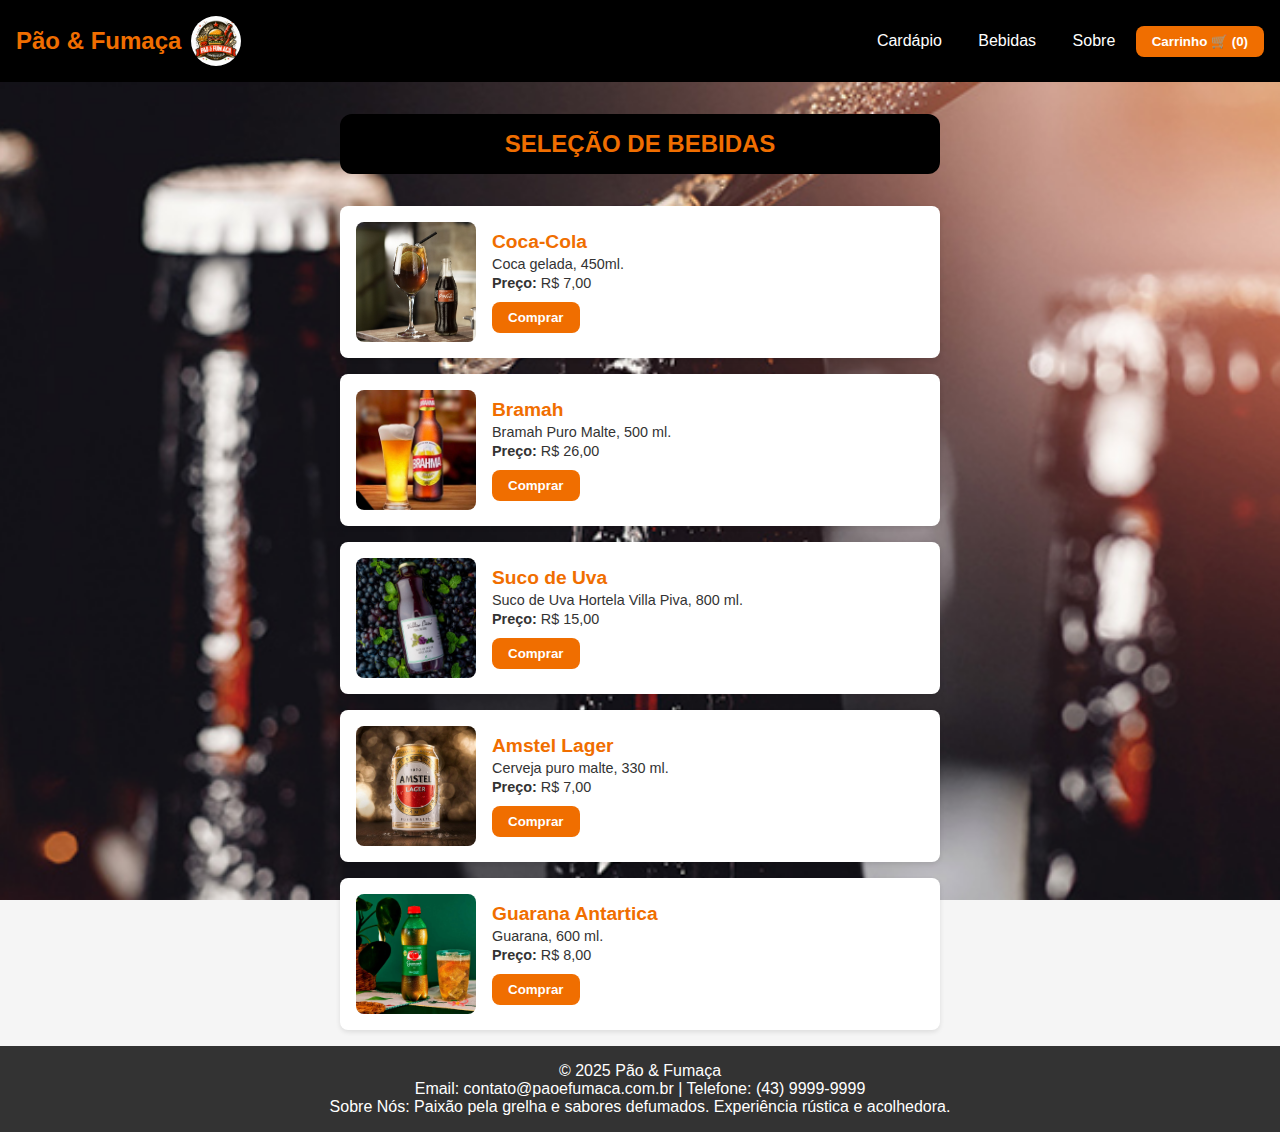
<file: index-bebidas.html>
<!DOCTYPE html>
 <html lang="pt-BR">
 <head>
     <meta charset="UTF-8">
     <meta name="viewport" content="width=device-width, initial-scale=1.0">
     <title>Seleção de Lanches - Pão & Fumaça</title>
     <link rel="stylesheet" href="style.css">
     <meta name="description" content="Pão & Fumaça - Melhor hambúrguer artesanal em Londrina. Confira nosso cardápio e faça seu pedido!">
     <meta name="keywords" content="hambúrguer, artesanal, londrina, cheddar, bacon, picanha, pão & fumaça">
 </head>
 <body>
     <!-- Cabeçalho -->
     <header class="header">
         <div class="logo-container">
             <h1 class="logo">Pão & Fumaça</h1>
             <img src="img/logo for Pão & Fumaça hamburger restaurant.png" alt="Logo Pão & Fumaça" class="logo-img">
         </div>
         <nav class="navbar">
             <a href="index.html">Cardápio</a>
             <a href="index-bebidas.html">Bebidas</a>
             <a href="index-sobre.html">Sobre</a>
             <button id="carrinho-btn" class="btn-carrinho">Carrinho 🛒 (<span id="carrinho-quantidade">0</span>)</button>
         </nav>
     </header>
 
 
     <!-- Seção Seleção de Lanches -->
     <main>
         <section id="cardapio">
             <!-- Barra estilizada centralizada com o texto -->
             <div class="titulo-barra">
                 <span>Seleção de Bebidas</span>
             </div>
 
              <!-- Modal do Carrinho -->
 <div id="carrinho-modal" class="modal">
     <div class="modal-content">
         <span class="close-btn">&times;</span>
         <h2>Itens no Carrinho</h2>
         <ul id="carrinho-itens">
             <!-- Itens do carrinho serão adicionados aqui dinamicamente -->
         </ul>
         <p id="total-carrinho"><strong>Total:</strong> R$ 0,00</p>
         <button id="finalizar-compra" class="btn-finalizar">Finalizar Compra</button>
     </div>
 </div>
 
             <!-- Item 1 -->
             <div class="item-consumiveis">
                 <img src="img/WhatsApp Image 2025-03-11 at 21.48.08 (2).jpeg" alt="Coca-Cola">
                 <div class="info">
                     <h3>Coca-Cola</h3>
                     <p>Coca gelada, 450ml.</p>
                     <p><strong>Preço:</strong> R$ 7,00</p>
                     <button class="btn-comprar" data-nome="Coca gelada, 450ml" data-preco="7.00">Comprar</button>
                 </div>
             </div>
             <!-- Item 2 -->
             <div class="item-consumiveis">
                 <img src="img/WhatsApp Image 2025-03-11 at 21.48.08.jpeg" alt="Bramah">
                 <div class="info">
                     <h3>Bramah</h3>
                     <p>Bramah Puro Malte, 500 ml.</p>
                     <p><strong>Preço:</strong> R$ 26,00</p>
                     <button class="btn-comprar" data-nome="Bramah Puro Malte, 500 ml" data-preco="26.00">Comprar</button>
                 </div>
             </div>
             <!-- Item 3 -->
             <div class="item-consumiveis">
                 <img src="img.bebidas/suco-de-uva-com-hortela-villa-piva-1-litro-2-1000x1000.jpg" alt="Suco de Uva">
                 <div class="info">
                     <h3>Suco de Uva</h3>
                     <p>Suco de Uva Hortela Villa Piva, 800 ml.</p>
                     <p><strong>Preço:</strong> R$ 15,00</p>
                     <button class="btn-comprar" data-nome="Suco de Uva Hortela Villa Piva, 800 ml" data-preco="15.00">Comprar</button>
                 </div>
             </div>
             <!-- Novo item ajustado -->
             <div class="item-consumiveis">
                 <img src="img.bebidas/25a8e528f1fc51c2408bab4bfe09cd36.jpg" alt="Amstel Lager">
                 <div class="info">
                     <h3>Amstel Lager</h3>
                     <p>Cerveja puro malte, 330 ml.</p>
                     <p><strong>Preço:</strong> R$ 7,00</p>
                     <button class="btn-comprar" data-nome="Cerveja puro malte, 330 ml" data-preco="7.00">Comprar</button>
                 </div>
             </div>
             <div class="item-consumiveis">
                 <img src="img.bebidas/refrigerante-guarana-antarctica-garrafa-600ml-2.webp" alt="Picanha na Brasa">
                 <div class="info">
                     <h3>Guarana Antartica</h3>
                     <p>Guarana, 600 ml.</p>
                     <p><strong>Preço:</strong> R$ 8,00</p>
                     <button class="btn-comprar" data-nome="Guarana, 600 ml" data-preco="8.00">Comprar</button>
                 </div>
         </section>
     </main>
 
     <!-- Rodapé -->
     <footer class="footer">
         <p>© 2025 Pão & Fumaça</p>
         <p>Email: contato@paoefumaca.com.br | Telefone: (43) 9999-9999</p>
         <p>Sobre Nós: Paixão pela grelha e sabores defumados. Experiência rústica e acolhedora.</p>
     </footer>
 </body>
 </html>
 
 <script>
     const carrinho = [];
     const carrinhoQuantidade = document.getElementById('carrinho-quantidade');
 
     // Função para adicionar itens ao carrinho
     function adicionarAoCarrinho(nome, preco) {
         carrinho.push({ nome, preco });
         atualizarCarrinho();
     }
 
     // Atualizar a quantidade de itens no carrinho
     function atualizarCarrinho() {
         carrinhoQuantidade.textContent = carrinho.length;
     }
 
     // Adicionar evento aos botões de compra
     const botoesComprar = document.querySelectorAll('.btn-comprar');
     botoesComprar.forEach(botao => {
         botao.addEventListener('click', () => {
             const nome = botao.getAttribute('data-nome');
             const preco = botao.getAttribute('data-preco');
             adicionarAoCarrinho(nome, preco);
         });
     });
 </script>
 
 
 <script>
     const carrinhoModal = document.getElementById('carrinho-modal');
     const carrinhoBtn = document.getElementById('carrinho-btn');
     const closeBtn = document.querySelector('.close-btn');
     const carrinhoItens = document.getElementById('carrinho-itens');
     const totalCarrinho = document.getElementById('total-carrinho');
 
     // Mostrar o modal do carrinho
     carrinhoBtn.addEventListener('click', () => {
         atualizarModal();
         carrinhoModal.style.display = 'flex';
     });
 
     // Fechar o modal
     closeBtn.addEventListener('click', () => {
         carrinhoModal.style.display = 'none';
     });
 
     // Fechar o modal ao clicar fora do conteúdo
     window.addEventListener('click', (event) => {
         if (event.target === carrinhoModal) {
             carrinhoModal.style.display = 'none';
         }
     });
 
     // Atualizar o modal com os itens do carrinho
     function atualizarModal() {
         carrinhoItens.innerHTML = ''; // Limpar lista de itens
         let total = 0;
 
         carrinho.forEach(item => {
             const li = document.createElement('li');
             li.innerHTML = `${item.nome} - R$ ${parseFloat(item.preco).toFixed(2)}`;
             carrinhoItens.appendChild(li);
             total += parseFloat(item.preco);
         });
 
         totalCarrinho.innerHTML = `<strong>Total:</strong> R$ ${total.toFixed(2)}`;
     }
 </script>
 
 <script>
     const finalizarCompraBtn = document.getElementById('finalizar-compra');
 
     // Função para finalizar a compra
     finalizarCompraBtn.addEventListener('click', () => {
         if (carrinho.length === 0) {
             alert("O carrinho está vazio. Adicione itens antes de finalizar a compra!");
             return;
         }
 
         // Exibe a mensagem de confirmação
         alert("Compra realizada com sucesso! Obrigado por escolher a Pão & Fumaça. 🍔✨");
 
         // Limpa o carrinho
         carrinho.length = 0; // Esvazia o array
         atualizarCarrinho(); // Atualiza o indicador no cabeçalho
         carrinhoItens.innerHTML = ''; // Limpa os itens do modal
         totalCarrinho.innerHTML = '<strong>Total:</strong> R$ 0,00'; // Reseta o total
 
         // Fecha o modal
         carrinhoModal.style.display = 'none';
     });
 </script>
 
 <script>
     function atualizarModal() {
     carrinhoItens.innerHTML = ''; // Limpar lista de itens
     let total = 0;
 
     carrinho.forEach((item, index) => {
         // Criar um elemento <li> para cada item
         const li = document.createElement('li');
         li.innerHTML = `
             ${item.nome} - R$ ${parseFloat(item.preco).toFixed(2)}
             <button class="btn-remover" data-index="${index}">Remover</button>
         `;
         carrinhoItens.appendChild(li);
 
         // Calcular o total
         total += parseFloat(item.preco);
     });
 
     totalCarrinho.innerHTML = `<strong>Total:</strong> R$ ${total.toFixed(2)}`;
 
     // Adicionar eventos aos botões de remover
     const botoesRemover = document.querySelectorAll('.btn-remover');
     botoesRemover.forEach(botao => {
         botao.addEventListener('click', (e) => {
             const index = e.target.getAttribute('data-index');
             removerDoCarrinho(index);
         });
     });
 }
 
 function removerDoCarrinho(index) {
     carrinho.splice(index, 1); // Remove o item do array pelo índice
     atualizarCarrinho(); // Atualiza o contador de itens no cabeçalho
     atualizarModal(); // Atualiza a exibição do modal
 }
 
 </script>
</file>
<file: style.css>
/* Reset básico */
* {
    margin: 0;
    padding: 0;
    box-sizing: border-box;
}

/* Corpo */
body {
    font-family: Arial, sans-serif;
    background-color: #f5f5f5;
    color: #333;
}

/* Cabeçalho */
.header {
    display: flex;
    justify-content: space-between;
    align-items: center;
    background-color: #000;
    color: #fff;
    padding: 1rem;
}

.logo {
    font-size: 1.5rem;
    color: #f06e00;
}

.navbar a {
    color: #fff;
    text-decoration: none;
    margin: 0 1rem;
}

.navbar a:hover {
    color: #f06e00;
}

/* Cardápio */
.item-consumiveis {
    display: flex;
    align-items: center;
    background: #fff;
    margin: 1rem auto;
    padding: 1rem;
    border-radius: 8px;
    box-shadow: 0 2px 5px rgba(0, 0, 0, 0.1);
    max-width: 600px;
}

.item-consumiveis img {
    width: 120px;
    height: 120px;
    border-radius: 8px;
    margin-right: 1rem;
    object-fit: cover; /* Ajusta a imagem para caber perfeitamente */
}

.info h3 {
    color: #f06e00;
    font-size: 1.2rem;
}

.info p {
    margin: 0.2rem 0;
    font-size: 0.9rem;
}

/* Rodapé */
.footer {
    text-align: center;
    background-color: #333;
    color: #fff;
    padding: 1rem;
}
/* Barra estilizada */
.titulo-barra {
    display: flex;
    justify-content: center;
    align-items: center;
    background-color: #000; /* Preto */
    color: #fff;
    padding: 1rem;
    border-radius: 12px;
    margin: 2rem auto;
    max-width: 600px;
}

.titulo-barra span {
    font-size: 1.5rem;
    font-weight: bold;
    text-transform: uppercase;
    color: #f06e00; /* Laranja rústico */
}
/* Estilos do logo */
.logo-container {
    display: flex;
    align-items: center;
}

.logo-img {
    width: 50px; /* Ajuste conforme necessário */
    height: auto;
    margin-left: 10px;
    border-radius: 50%;
}

HEAD
.item-bebidas img {
    width: 120px;
    height: 120px;
    border-radius: 8px;
    margin-right: 1rem;
    object-fit: cover; /* Ajusta a imagem para caber perfeitamente das bebidas*/
}

body {
    background-image: url(img.bebidas/como_armazenar_as_cervejas_para_o_churrasco_2020-01-28.jpg); /* Substitua 'sua-imagem.jpg' pelo nome da imagem da bebida */
    background-size: cover; /* Faz a imagem cobrir todo o fundo */
    background-repeat: no-repeat; /* Não repete a imagem */
    background-attachment: fixed; 
    background-position: center; /* Centraliza a imagem */
    background-color: #000; /* Cor de fundo de fallback */                                                                                                           
}
/* Estilo da seção com fundo de imagem e conteúdo em caixa branca */
.sobre-nos {
    background-image: url('img/front-view-burgers-stand.jpg'); /* Caminho da imagem */
    background-size: cover; /* A imagem cobre toda a área */
    background-position: center; /* Centraliza a imagem */
    padding: 4rem 2rem; /* Espaçamento interno */
    margin: 2rem auto; /* Centraliza no layout */
    border-radius: 12px; /* Bordas arredondadas para a seção */
    box-shadow: 0 2px 5px rgba(0, 0, 0, 0.1); /* Sombra sutil */
    position: relative; /* Necessário para o efeito de sobreposição */
}

/* Caixa branca para o conteúdo */
.sobre-content {
    background-color: rgba(255, 255, 255, 0.9); /* Fundo branco semitransparente */
    padding: 2rem;
    border-radius: 12px; /* Bordas arredondadas */
    box-shadow: 0 2px 5px rgba(0, 0, 0, 0.2); /* Sombra mais visível */
    max-width: 800px;
    margin: 0 auto;
}

/* Texto e botão continuam */
.sobre-content h2 {
    color: #f06e00;
    font-size: 1.8rem;
    text-align: center;
    margin-bottom: 1rem;
}

.sobre-content p {
    color: #333;
    font-size: 1rem;
    line-height: 1.6;
    margin-bottom: 1rem;
    text-align: justify;
}

.btn-voltar {
    display: inline-block;
    margin-top: 1rem;
    padding: 0.5rem 1rem;
    color: #fff;
    background-color: #f06e00;
    border-radius: 8px;
    text-decoration: none;
    font-weight: bold;
    text-align: center;
    box-shadow: 0 2px 4px rgba(0, 0, 0, 0.2);
    transition: background-color 0.3s;
}

.btn-voltar:hover {
    background-color: #d85b00;
}


/* Estilo do botão Carrinho */
.btn-carrinho {
    background-color: #f06e00;
    color: #fff;
    border: none;
    padding: 0.5rem 1rem;
    border-radius: 8px;
    cursor: pointer;
    font-weight: bold;
}

.btn-carrinho:hover {
    background-color: #d85b00;
}

/* Estilo do botão Comprar */
.btn-comprar {
    background-color: #f06e00;
    color: #fff;
    border: none;
    padding: 0.5rem 1rem;
    border-radius: 8px;
    cursor: pointer;
    font-weight: bold;
    margin-top: 0.5rem;
}

.btn-comprar:hover {
    background-color: #d85b00;
}
/* Estilo do Modal */
.modal {
    display: none; /* Inicialmente escondido */
    position: fixed;
    top: 0;
    left: 0;
    width: 100%;
    height: 100%;
    background-color: rgba(0, 0, 0, 0.5); /* Fundo escuro semitransparente */
    z-index: 1000;
    justify-content: center;
    align-items: center;
}

/* Conteúdo do Modal */
.modal-content {
    background-color: #fff;
    padding: 2rem;
    border-radius: 8px;
    max-width: 500px;
    width: 90%;
    position: relative;
    text-align: center;
    box-shadow: 0 4px 8px rgba(0, 0, 0, 0.2);
}

/* Botão de fechar */
.close-btn {
    position: absolute;
    top: 1rem;
    right: 1rem;
    font-size: 1.5rem;
    cursor: pointer;
    color: #f06e00;
}

/* Lista de itens */
#carrinho-itens {
    list-style: none;
    padding: 0;
    margin: 1rem 0;
    text-align: left;
}

#carrinho-itens li {
    padding: 0.5rem 0;
    border-bottom: 1px solid #ddd;
    display: flex;
    justify-content: space-between;
}

#total-carrinho {
    margin-top: 1rem;
    font-size: 1.2rem;
    font-weight: bold;
}

.btn-finalizar {
    margin-top: 1rem;
    padding: 0.5rem 1rem;
    background-color: #f06e00;
    color: #fff;
    border: none;
    border-radius: 8px;
    font-weight: bold;
    cursor: pointer;
    transition: background-color 0.3s;
}

.btn-finalizar:hover {
    background-color: #d85b00;
}

/* Responsividade para telas menores (largura máxima de 768px) */
@media screen and (max-width: 768px) {
    /* Ajuste do corpo */
    body {
        font-size: 14px; /* Fonte menor para caber melhor em telas pequenas */
    }

    /* Cabeçalho */
    .header {
        flex-direction: column; /* Organiza o cabeçalho em coluna */
        align-items: flex-start; /* Alinha à esquerda */
        padding: 1rem 0.5rem;
    }

    .logo-container {
        margin-bottom: 1rem;
    }

    .navbar a {
        display: block; /* Links ocupam toda a linha */
        margin: 0.5rem 0; /* Espaçamento entre os links */
    }

    .btn-carrinho {
        width: 100%; /* Botão ocupa toda a largura em telas pequenas */
        margin-top: 1rem;
    }

    /* Cardápio */
    .item-lanche {
        flex-direction: column; /* Empilha o conteúdo verticalmente */
        align-items: center; /* Centraliza os itens */
        text-align: center; /* Alinha o texto */
    }

    .item-lanche img {
        margin: 0 0 1rem 0; /* Espaçamento inferior */
        width: 100%; /* Imagens ocupam toda a largura */
    }

    .info h3 {
        font-size: 1.2rem; /* Ajusta o tamanho do texto */
    }

    .btn-comprar {
        width: 100%; /* Botão ocupa toda a largura */
        margin-top: 1rem;
    }

    /* Seção Sobre Nós */
    .sobre-content {
        padding: 1.5rem; /* Ajusta o padding para telas menores */
    }

    /* Modal */
    .modal-content {
        width: 90%; /* Reduz o tamanho do modal */
    }
}

/* Responsividade para telas bem pequenas (largura máxima de 480px) */
@media screen and (max-width: 480px) {
    /* Ajuste geral do texto */
    body {
      font-size: 12px; /* Fonte ainda menor para caber em telas muito pequenas */
    }
  
    /* Títulos */
    h1, h2, h3 {
      font-size: 1.2rem; /* Ajusta os títulos para evitar que ocupem muito espaço */
    }
  
    /* Modal */
    .modal-content {
      padding: 1rem;
    }
  }

  /* Reset básico */
* {
    margin: 0;
    padding: 0;
    box-sizing: border-box;
}

/* Corpo */
body {
    font-family: Arial, sans-serif;
    background-color: #f5f5f5;
    color: #333;
}

/* Cabeçalho */
.header {
    display: flex;
    justify-content: space-between;
    align-items: center;
    background-color: #000;
    color: #fff;
    padding: 1rem;
}

.logo {
    font-size: 1.5rem;
    color: #f06e00;
}

.navbar a {
    color: #fff;
    text-decoration: none;
    margin: 0 1rem;
}

.navbar a:hover {
    color: #f06e00;
}

/* Cardápio */
.item-lanche {
    display: flex;
    align-items: center;
    background: #fff;
    margin: 1rem auto;
    padding: 1rem;
    border-radius: 8px;
    box-shadow: 0 2px 5px rgba(0, 0, 0, 0.1);
    max-width: 600px;
}

.item-lanche img {
    width: 120px;
    height: 120px;
    border-radius: 8px;
    margin-right: 1rem;
    object-fit: cover; /* Ajusta a imagem para caber perfeitamente */
}

.info h3 {
    color: #f06e00;
    font-size: 1.2rem;
}

.info p {
    margin: 0.2rem 0;
    font-size: 0.9rem;
}

/* Rodapé */
.footer {
    text-align: center;
    background-color: #333;
    color: #fff;
    padding: 1rem;
}
/* Barra estilizada */
.titulo-barra {
    display: flex;
    justify-content: center;
    align-items: center;
    background-color: #000; /* Preto */
    color: #fff;
    padding: 1rem;
    border-radius: 12px;
    margin: 2rem auto;
    max-width: 600px;
}

.titulo-barra span {
    font-size: 1.5rem;
    font-weight: bold;
    text-transform: uppercase;
    color: #f06e00; /* Laranja rústico */
}
/* Estilos do logo */
.logo-container {
    display: flex;
    align-items: center;
}

.logo-img {
    width: 50px; /* Ajuste conforme necessário */
    height: auto;
    margin-left: 10px;
}

/* Estilo da seção com fundo de imagem e conteúdo em caixa branca */
.sobre-nos {
    background-image: url('img/front-view-burgers-stand.jpg'); /* Caminho da imagem */
    background-size: cover; /* A imagem cobre toda a área */
    background-position: center; /* Centraliza a imagem */
    padding: 4rem 2rem; /* Espaçamento interno */
    margin: 2rem auto; /* Centraliza no layout */
    border-radius: 12px; /* Bordas arredondadas para a seção */
    box-shadow: 0 2px 5px rgba(0, 0, 0, 0.1); /* Sombra sutil */
    position: relative; /* Necessário para o efeito de sobreposição */
}

/* Caixa branca para o conteúdo */
.sobre-content {
    background-color: rgba(255, 255, 255, 0.9); /* Fundo branco semitransparente */
    padding: 2rem;
    border-radius: 12px; /* Bordas arredondadas */
    box-shadow: 0 2px 5px rgba(0, 0, 0, 0.2); /* Sombra mais visível */
    max-width: 800px;
    margin: 0 auto;
}

/* Texto e botão continuam */
.sobre-content h2 {
    color: #f06e00;
    font-size: 1.8rem;
    text-align: center;
    margin-bottom: 1rem;
}

.sobre-content p {
    color: #333;
    font-size: 1rem;
    line-height: 1.6;
    margin-bottom: 1rem;
    text-align: justify;
}

.btn-voltar {
    display: inline-block;
    margin-top: 1rem;
    padding: 0.5rem 1rem;
    color: #fff;
    background-color: #f06e00;
    border-radius: 8px;
    text-decoration: none;
    font-weight: bold;
    text-align: center;
    box-shadow: 0 2px 4px rgba(0, 0, 0, 0.2);
    transition: background-color 0.3s;
}

.btn-voltar:hover {
    background-color: #d85b00;
}


/* Estilo do botão Carrinho */
.btn-carrinho {
    background-color: #f06e00;
    color: #fff;
    border: none;
    padding: 0.5rem 1rem;
    border-radius: 8px;
    cursor: pointer;
    font-weight: bold;
}

.btn-carrinho:hover {
    background-color: #d85b00;
}

/* Estilo do botão Comprar */
.btn-comprar {
    background-color: #f06e00;
    color: #fff;
    border: none;
    padding: 0.5rem 1rem;
    border-radius: 8px;
    cursor: pointer;
    font-weight: bold;
    margin-top: 0.5rem;
}

.btn-comprar:hover {
    background-color: #d85b00;
}
/* Estilo do Modal */
.modal {
    display: none; /* Inicialmente escondido */
    position: fixed;
    top: 0;
    left: 0;
    width: 100%;
    height: 100%;
    background-color: rgba(0, 0, 0, 0.5); /* Fundo escuro semitransparente */
    z-index: 1000;
    justify-content: center;
    align-items: center;
}

/* Conteúdo do Modal */
.modal-content {
    background-color: #fff;
    padding: 2rem;
    border-radius: 8px;
    max-width: 500px;
    width: 90%;
    position: relative;
    text-align: center;
    box-shadow: 0 4px 8px rgba(0, 0, 0, 0.2);
}

/* Botão de fechar */
.close-btn {
    position: absolute;
    top: 1rem;
    right: 1rem;
    font-size: 1.5rem;
    cursor: pointer;
    color: #f06e00;
}

/* Lista de itens */
#carrinho-itens {
    list-style: none;
    padding: 0;
    margin: 1rem 0;
    text-align: left;
}

#carrinho-itens li {
    padding: 0.5rem 0;
    border-bottom: 1px solid #ddd;
    display: flex;
    justify-content: space-between;
}

#total-carrinho {
    margin-top: 1rem;
    font-size: 1.2rem;
    font-weight: bold;
}

.btn-finalizar {
    margin-top: 1rem;
    padding: 0.5rem 1rem;
    background-color: #f06e00;
    color: #fff;
    border: none;
    border-radius: 8px;
    font-weight: bold;
    cursor: pointer;
    transition: background-color 0.3s;
}

.btn-finalizar:hover {
    background-color: #d85b00;
}

/* Responsividade para telas menores (largura máxima de 768px) */
@media screen and (max-width: 768px) {
    /* Ajuste do corpo */
    body {
        font-size: 14px; /* Fonte menor para caber melhor em telas pequenas */
    }

    /* Cabeçalho */
    .header {
        flex-direction: column; /* Organiza o cabeçalho em coluna */
        align-items: flex-start; /* Alinha à esquerda */
        padding: 1rem 0.5rem;
    }

    .logo-container {
        margin-bottom: 1rem;
    }

    .navbar a {
        display: block; /* Links ocupam toda a linha */
        margin: 0.5rem 0; /* Espaçamento entre os links */
    }

    .btn-carrinho {
        width: 100%; /* Botão ocupa toda a largura em telas pequenas */
        margin-top: 1rem;
    }

    /* Cardápio */
    .item-lanche {
        flex-direction: column; /* Empilha o conteúdo verticalmente */
        align-items: center; /* Centraliza os itens */
        text-align: center; /* Alinha o texto */
    }

    .item-lanche img {
        margin: 0 0 1rem 0; /* Espaçamento inferior */
        width: 100%; /* Imagens ocupam toda a largura */
    }

    .info h3 {
        font-size: 1.2rem; /* Ajusta o tamanho do texto */
    }

    .btn-comprar {
        width: 100%; /* Botão ocupa toda a largura */
        margin-top: 1rem;
    }

    /* Seção Sobre Nós */
    .sobre-content {
        padding: 1.5rem; /* Ajusta o padding para telas menores */
    }

    /* Modal */
    .modal-content {
        width: 90%; /* Reduz o tamanho do modal */
    }
}

/* Responsividade para telas bem pequenas (largura máxima de 480px) */
@media screen and (max-width: 480px) {
    /* Ajuste geral do texto */
    body {
        font-size: 12px; /* Fonte ainda menor para caber em telas muito pequenas */
    }

    /* Títulos */
    h1, h2, h3 {
        font-size: 1.2rem; /* Ajusta os títulos para evitar que ocupem muito espaço */
    }

    /* Modal */
    .modal-content {
        padding: 1rem;
    }
}

.btn-remover {
    background-color: #ff4d4d;
    color: white;
    border: none;
    padding: 5px 10px;
    cursor: pointer;
    border-radius: 4px;
    margin-left: 10px;
}

.btn-remover:hover {
    background-color: #ff1a1a;
}
</file>
